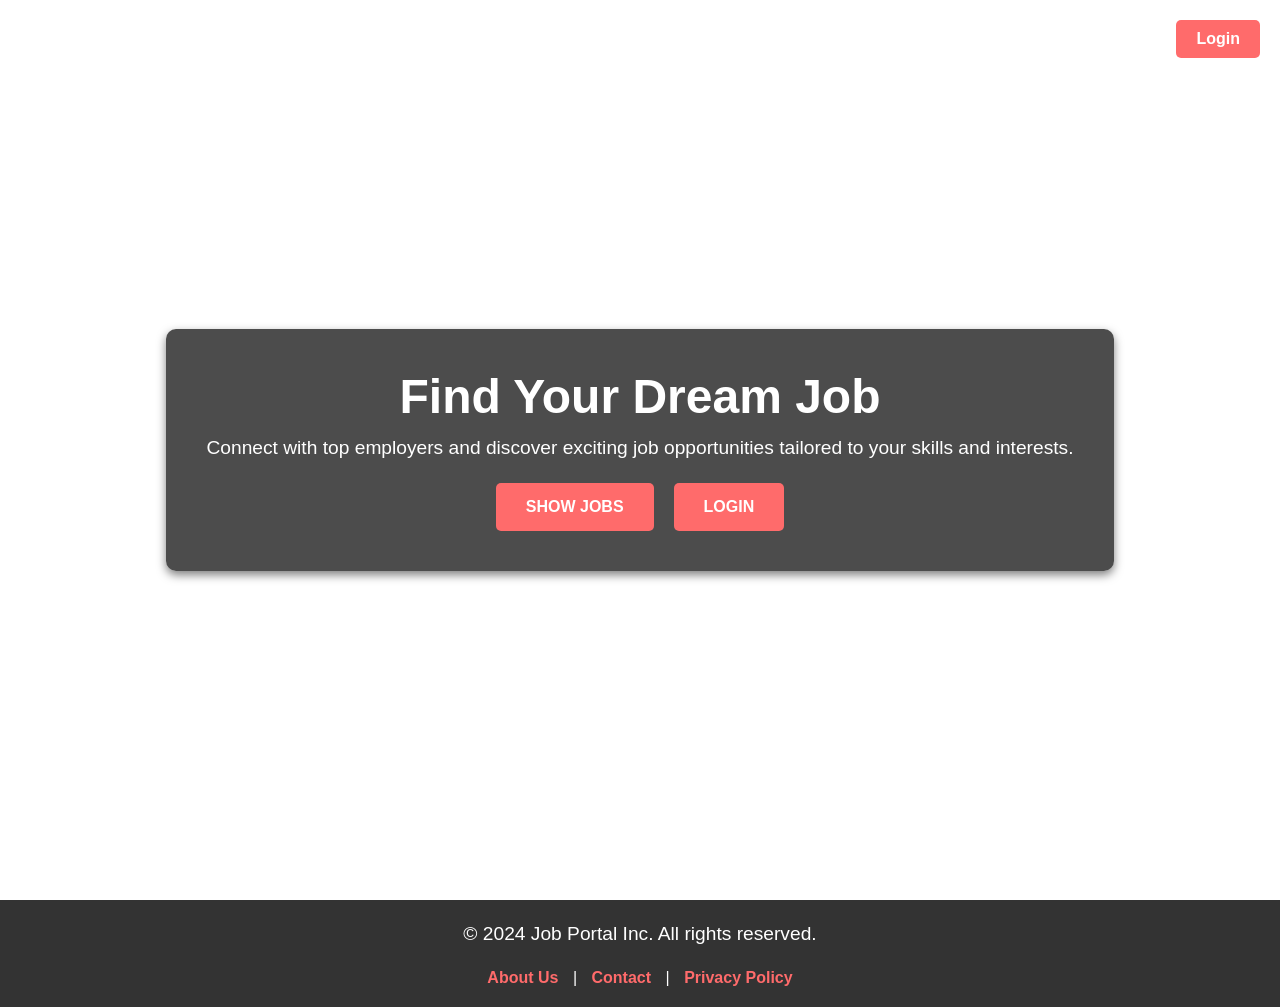
<file: home.html>
<!DOCTYPE html>
<html lang="en">
<head>
  <meta charset="UTF-8">
  <meta name="viewport" content="width=device-width, initial-scale=1.0">
  <title>Job Portal</title>
  <style>
    * {
      margin: 0;
      padding: 0;
      box-sizing: border-box;
    }

    body {
      font-family: Arial, sans-serif;
      scroll-behavior: smooth;
    }

    /* Navigation bar styling */
    .navbar {
      position: absolute;
      top: 0;
      width: 100%;
      display: flex;
      justify-content: flex-end;
      padding: 20px;
    }

    .navbar a {
      text-decoration: none;
      color: #fff;
      background-color: #ff6b6b;
      padding: 10px 20px;
      border-radius: 5px;
      font-weight: bold;
      transition: background-color 0.3s ease;
    }

    .navbar a:hover {
      background-color: #ff4c4c;
    }

    /* Header styling */
    header {
      position: relative;
      background-image: url('https://img.freepik.com/premium-photo/business-man-working-laptop-with-job-search-screen_218381-8578.jpg');
      background-size: cover;
      background-position: center;
      height: 100vh;
      display: flex;
      align-items: center;
      justify-content: center;
      color: #fff;
      text-align: center;
    }

    /* Overlay styling */
    .overlay {
      background-color: rgba(0, 0, 0, 0.7);
      padding: 40px;
      border-radius: 10px;
      box-shadow: 0 4px 10px rgba(0, 0, 0, 0.5);
      animation: fadeIn 1.5s ease-in-out;
    }

    /* Keyframes for fade-in animation */
    @keyframes fadeIn {
      from { opacity: 0; transform: scale(0.9); }
      to { opacity: 1; transform: scale(1); }
    }

    /* Text styling */
    h1 {
      font-size: 3em;
      margin-bottom: 10px;
    }

    p {
      font-size: 1.2em;
      margin-bottom: 20px;
      line-height: 1.5;
    }

    /* Button styling */
    .buttons {
      display: flex;
      gap: 20px;
      flex-wrap: wrap;
      justify-content: center;
    }

    .btn {
      padding: 15px 30px;
      border: none;
      background-color: #ff6b6b;
      color: #fff;
      text-transform: uppercase;
      font-weight: bold;
      text-decoration: none;
      border-radius: 5px;
      transition: box-shadow 0.3s ease, transform 0.3s ease;
    }

    .btn:hover {
      background-color: #ff4c4c;
      box-shadow: 0 4px 15px rgba(255, 75, 75, 0.6);
      transform: translateY(-2px);
    }

    /* Responsive font sizes */
    @media (max-width: 768px) {
      h1 {
        font-size: 2.5em;
      }
      p {
        font-size: 1em;
      }
      .btn {
        padding: 12px 24px;
        font-size: 0.9em;
      }
    }

    /* Footer styling */
    footer {
      background-color: #333;
      color: #fff;
      text-align: center;
      padding: 20px;
      position: relative;
      bottom: 0;
      width: 100%;
    }

    footer a {
      color: #ff6b6b;
      text-decoration: none;
      margin: 0 10px;
      font-weight: bold;
      transition: color 0.3s ease;
    }

    footer a:hover {
      color: #ff4c4c;
    }
  </style>
</head>
<body>
  <!-- Navigation bar with Login button -->
  <div class="navbar">
    <a href="#login">Login</a>
  </div>

  <!-- Header section with overlay -->
  <header>
    <div class="overlay">
      <h1>Find Your Dream Job</h1>
      <p>Connect with top employers and discover exciting job opportunities tailored to your skills and interests.</p>
      <div class="buttons">
        <a href="#jobs" class="btn">Show Jobs</a>
        <a href="#login" class="btn">Login</a>
      </div>
    </div>
  </header>

  <!-- Footer section -->
  <footer>
    <p>&copy; 2024 Job Portal Inc. All rights reserved.</p>
    <a href="#about">About Us</a> |
    <a href="#contact">Contact</a> |
    <a href="#privacy">Privacy Policy</a>
  </footer>
</body>
</html>
</file>
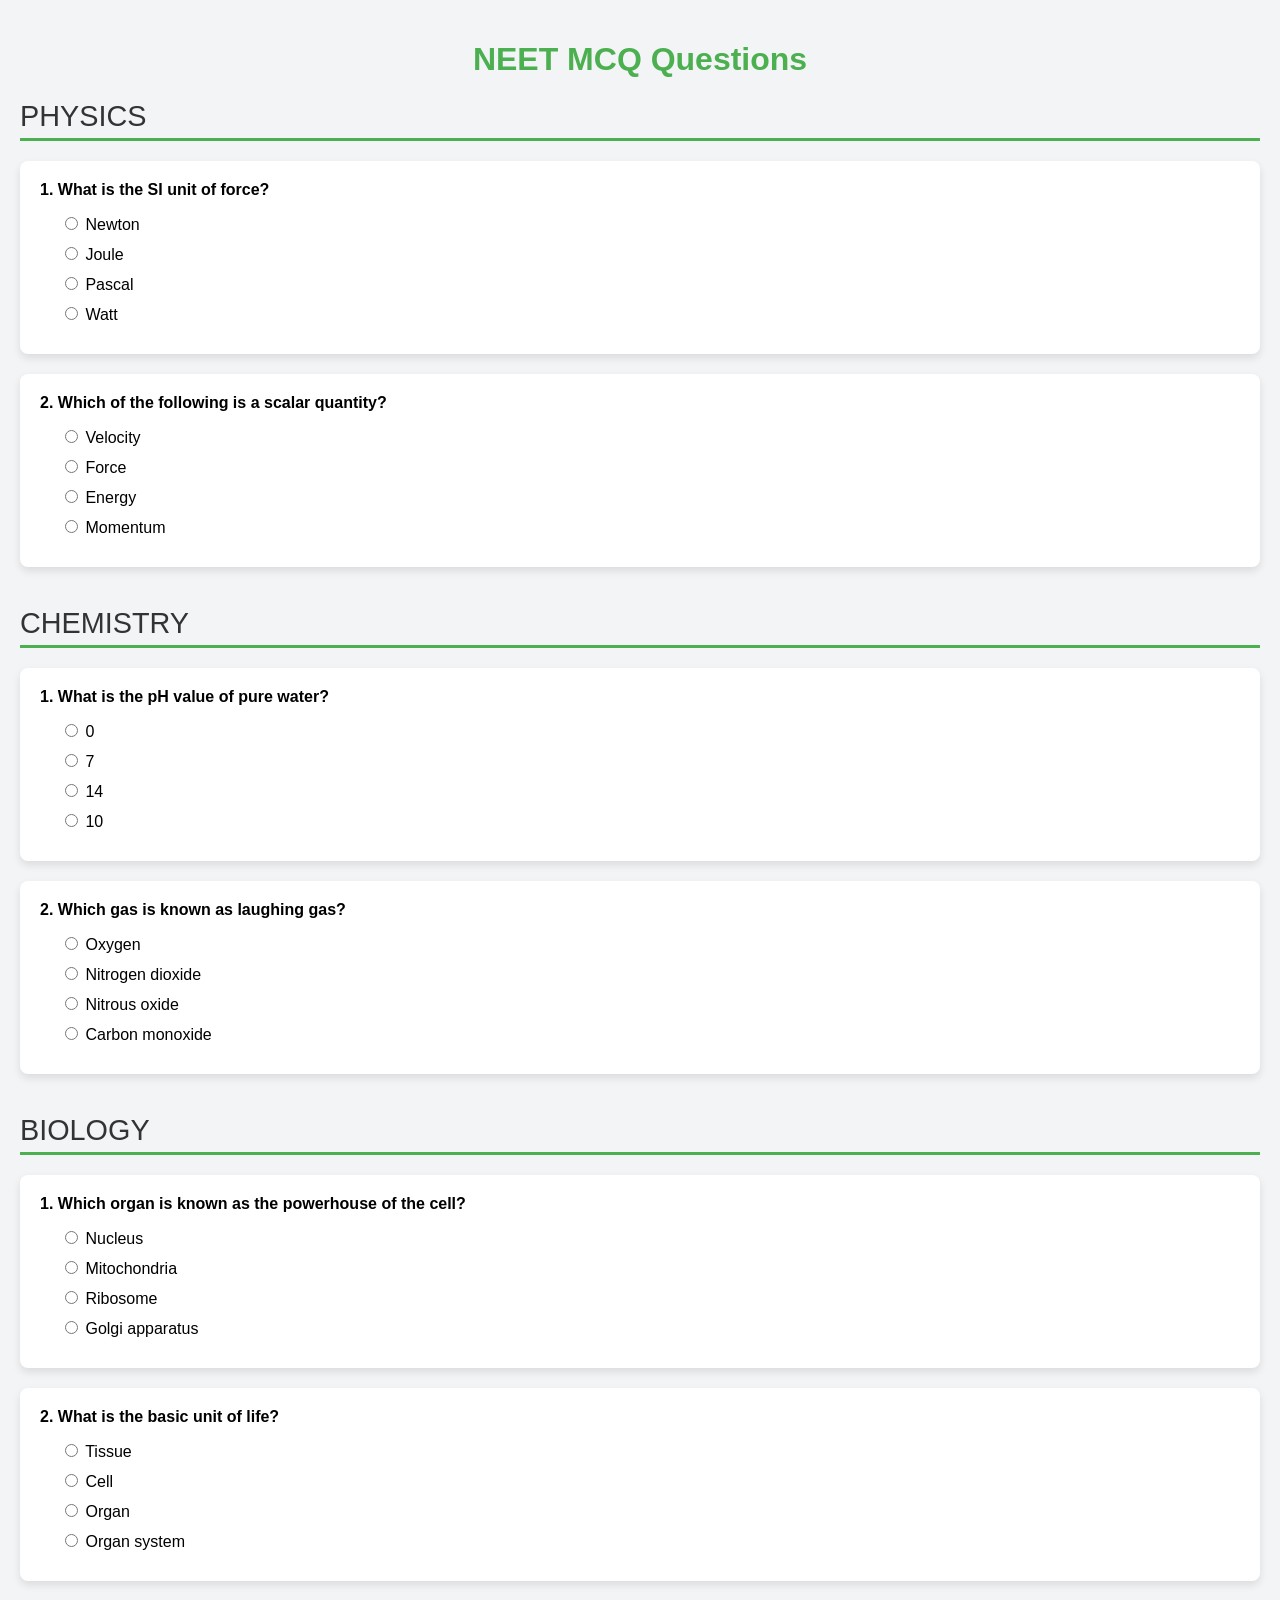
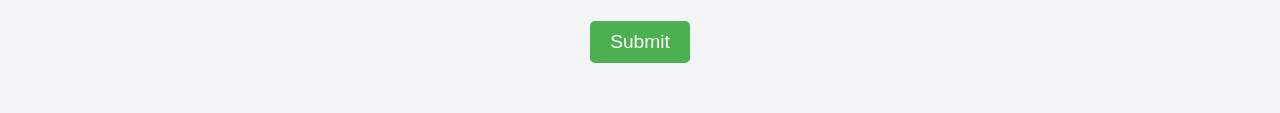
<file: question.html>
<!DOCTYPE html>
<html lang="en">
<head>
    <meta charset="UTF-8">
    <meta name="viewport" content="width=device-width, initial-scale=1.0">
    <title>NEET MCQ Questions</title>
    <style>
        body {
            font-family: Arial, sans-serif;
            background-color: #f3f4f6;
            margin: 0;
            padding: 20px;
        }

        h1 {
            text-align: center;
            color: #4caf50;
        }

        .section {
            margin-bottom: 40px;
        }

        .section-title {
            font-size: 1.8rem;
            color: #333;
            margin-bottom: 20px;
            text-transform: uppercase;
            border-bottom: 3px solid #4caf50;
            padding-bottom: 5px;
        }

        .question-container {
            margin-bottom: 20px;
            padding: 20px;
            background: #fff;
            border-radius: 8px;
            box-shadow: 0 4px 8px rgba(0, 0, 0, 0.1);
        }

        .question {
            margin-bottom: 15px;
            font-weight: bold;
        }

        .options {
            margin-left: 20px;
        }

        .options label {
            margin-bottom: 10px;
            display: block;
            cursor: pointer;
        }

        .submit-button {
            display: block;
            margin: 30px auto;
            padding: 10px 20px;
            font-size: 1.2rem;
            color: #fff;
            background-color: #4caf50;
            border: none;
            border-radius: 5px;
            cursor: pointer;
        }

        .submit-button:hover {
            background-color: #388e3c;
        }
    </style>
</head>
<body>
    <h1>NEET MCQ Questions</h1>

    <form action="/submit-neet-answers" method="POST">
        <!-- Physics Section -->
        <div class="section">
            <div class="section-title">Physics</div>
            <!-- Sample Physics Questions -->
            <div class="question-container">
                <div class="question">1. What is the SI unit of force?</div>
                <div class="options">
                    <label><input type="radio" name="physics_1" value="Newton" required> Newton</label>
                    <label><input type="radio" name="physics_1" value="Joule"> Joule</label>
                    <label><input type="radio" name="physics_1" value="Pascal"> Pascal</label>
                    <label><input type="radio" name="physics_1" value="Watt"> Watt</label>
                </div>
            </div>
            <div class="question-container">
                <div class="question">2. Which of the following is a scalar quantity?</div>
                <div class="options">
                    <label><input type="radio" name="physics_2" value="Velocity" required> Velocity</label>
                    <label><input type="radio" name="physics_2" value="Force"> Force</label>
                    <label><input type="radio" name="physics_2" value="Energy"> Energy</label>
                    <label><input type="radio" name="physics_2" value="Momentum"> Momentum</label>
                </div>
            </div>
            <!-- Add more questions as needed -->
        </div>

        <!-- Chemistry Section -->
        <div class="section">
            <div class="section-title">Chemistry</div>
            <!-- Sample Chemistry Questions -->
            <div class="question-container">
                <div class="question">1. What is the pH value of pure water?</div>
                <div class="options">
                    <label><input type="radio" name="chemistry_1" value="0" required> 0</label>
                    <label><input type="radio" name="chemistry_1" value="7"> 7</label>
                    <label><input type="radio" name="chemistry_1" value="14"> 14</label>
                    <label><input type="radio" name="chemistry_1" value="10"> 10</label>
                </div>
            </div>
            <div class="question-container">
                <div class="question">2. Which gas is known as laughing gas?</div>
                <div class="options">
                    <label><input type="radio" name="chemistry_2" value="Oxygen" required> Oxygen</label>
                    <label><input type="radio" name="chemistry_2" value="Nitrogen dioxide"> Nitrogen dioxide</label>
                    <label><input type="radio" name="chemistry_2" value="Nitrous oxide"> Nitrous oxide</label>
                    <label><input type="radio" name="chemistry_2" value="Carbon monoxide"> Carbon monoxide</label>
                </div>
            </div>
            <!-- Add more questions as needed -->
        </div>

        <!-- Biology Section -->
        <div class="section">
            <div class="section-title">Biology</div>
            <!-- Sample Biology Questions -->
            <div class="question-container">
                <div class="question">1. Which organ is known as the powerhouse of the cell?</div>
                <div class="options">
                    <label><input type="radio" name="biology_1" value="Nucleus" required> Nucleus</label>
                    <label><input type="radio" name="biology_1" value="Mitochondria"> Mitochondria</label>
                    <label><input type="radio" name="biology_1" value="Ribosome"> Ribosome</label>
                    <label><input type="radio" name="biology_1" value="Golgi apparatus"> Golgi apparatus</label>
                </div>
            </div>
            <div class="question-container">
                <div class="question">2. What is the basic unit of life?</div>
                <div class="options">
                    <label><input type="radio" name="biology_2" value="Tissue" required> Tissue</label>
                    <label><input type="radio" name="biology_2" value="Cell"> Cell</label>
                    <label><input type="radio" name="biology_2" value="Organ"> Organ</label>
                    <label><input type="radio" name="biology_2" value="Organ system"> Organ system</label>
                </div>
            </div>
            <!-- Add more questions as needed -->
        </div>

        <button type="submit" class="submit-button">Submit</button>
    </form>
</body>
</html>
</file>
